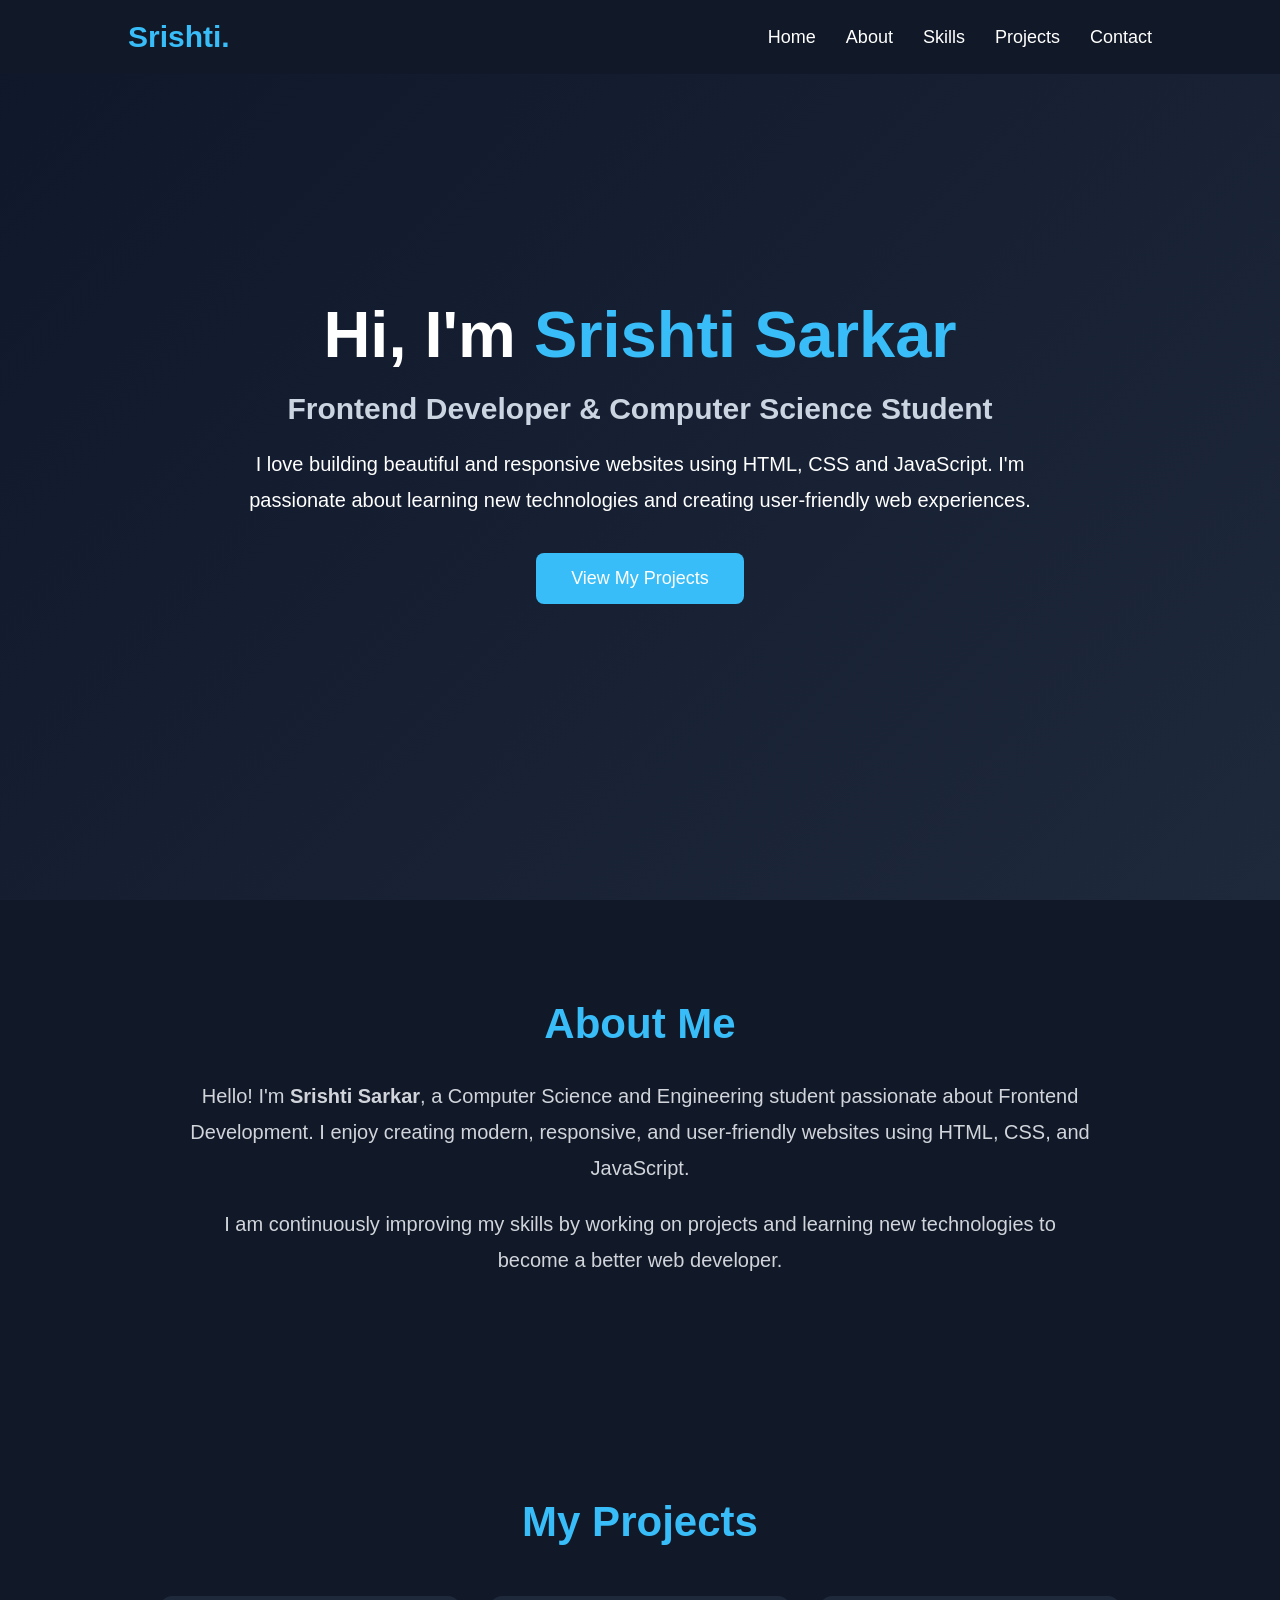
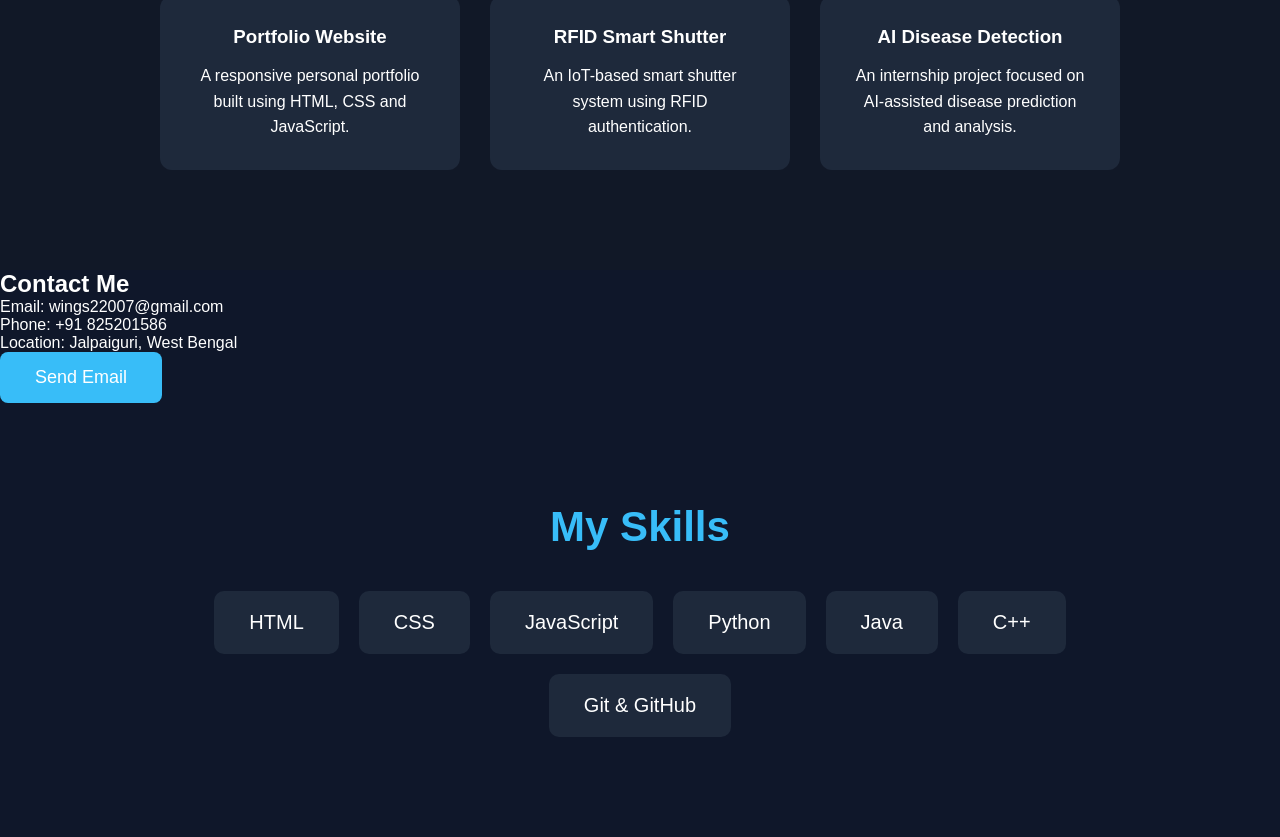
<file: index.html>
<!DOCTYPE html>
<html lang="en">
<head>
    <meta charset="UTF-8">
    <meta name="viewport" content="width=device-width, initial-scale=1.0">
    <title>Srishti Sarkar | Portfolio</title>
    <link rel="stylesheet" href="style.css">
</head>

<body>

<header>
    <nav>
        <h2 class="logo">Srishti.</h2>

        <ul class="nav-links">
            <li><a href="#home">Home</a></li>
            <li><a href="#about">About</a></li>
            <li><a href="#skills">Skills</a></li>
            <li><a href="#projects">Projects</a></li>
            <li><a href="#contact">Contact</a></li>
        </ul>
    </nav>
</header>

<section id="home" class="hero">
    <div class="hero-content">
        <h1>Hi, I'm <span>Srishti Sarkar</span></h1>
        <h2>Frontend Developer & Computer Science Student</h2>

        <p>
            I love building beautiful and responsive websites using HTML, CSS and JavaScript.
            I'm passionate about learning new technologies and creating user-friendly web experiences.
        </p>

        <a href="#projects" class="btn">View My Projects</a>
    </div>
</section>

<section id="about" class="about">
    <h2>About Me</h2>

    <p>
        Hello! I'm <strong>Srishti Sarkar</strong>, a Computer Science and Engineering student passionate about Frontend Development. I enjoy creating modern, responsive, and user-friendly websites using HTML, CSS, and JavaScript.
    </p>

    <p>
        I am continuously improving my skills by working on projects and learning new technologies to become a better web developer.
    </p>
</section>
<section id="projects" class="projects">
    <h2>My Projects</h2>

    <div class="project-container">

        <div class="project-card">
            <h3>Portfolio Website</h3>
            <p>A responsive personal portfolio built using HTML, CSS and JavaScript.</p>
        </div>

        <div class="project-card">
            <h3>RFID Smart Shutter</h3>
            <p>An IoT-based smart shutter system using RFID authentication.</p>
        </div>

        <div class="project-card">
            <h3>AI Disease Detection</h3>
            <p>An internship project focused on AI-assisted disease prediction and analysis.</p>
        </div>

    </div>
</section>
<section id="contact" class="contact">
    <h2>Contact Me</h2>

    <p>Email: wings22007@gmail.com</p>
    <p>Phone: +91 825201586</p>
    <p>Location: Jalpaiguri, West Bengal</p>

    <a href="mailto:wings22007@gmail.com" class="btn">Send Email</a>
</section>
<script src="script.js"></script>
<section id="skills" class="skills">
    <h2>My Skills</h2>

    <div class="skills-container">
        <div class="skill-card">HTML</div>
        <div class="skill-card">CSS</div>
        <div class="skill-card">JavaScript</div>
        <div class="skill-card">Python</div>
        <div class="skill-card">Java</div>
        <div class="skill-card">C++</div>
        <div class="skill-card">Git & GitHub</div>
    </div>
</section>
</body>
</html>
</file>
<file: style.css>
*{
margin:0;
padding:0;
box-sizing:border-box;
scroll-behavior:smooth;
font-family:Arial,sans-serif;
}

body{
background:#0f172a;
color:white;
}

header{
position:fixed;
width:100%;
background:#111827;
padding:20px 10%;
z-index:100;
}

nav{
display:flex;
justify-content:space-between;
align-items:center;
}

.logo{
color:#38bdf8;
font-size:30px;
}

.nav-links{
display:flex;
list-style:none;
gap:30px;
}

.nav-links a{
color:white;
text-decoration:none;
font-size:18px;
transition:.3s;
}

.nav-links a:hover{
color:#38bdf8;
}

.hero{
height:100vh;
display:flex;
justify-content:center;
align-items:center;
text-align:center;
padding:20px;
background:linear-gradient(135deg,#0f172a,#1e293b);
}

.hero-content{
max-width:800px;
}

.hero h1{
font-size:65px;
margin-bottom:20px;
}

.hero span{
color:#38bdf8;
}

.hero h2{
font-size:30px;
margin-bottom:20px;
color:#cbd5e1;
}

.hero p{
font-size:20px;
line-height:1.8;
margin-bottom:35px;
}

.btn{
display:inline-block;
padding:15px 35px;
background:#38bdf8;
color:white;
text-decoration:none;
border-radius:8px;
transition:.3s;
font-size:18px;
}

.btn:hover{
background:#0284c7;
transform:scale(1.05);
}
.about {
    padding: 100px 12%;
    background: #111827;
    text-align: center;
}

.about h2 {
    font-size: 42px;
    color: #38bdf8;
    margin-bottom: 30px;
}

.about p {
    font-size: 20px;
    line-height: 1.8;
    max-width: 900px;
    margin: 20px auto;
    color: #d1d5db;
}
.about p {
    font-size: 20px;
    line-height: 1.8;
    max-width: 900px;
    margin: 20px auto;
    color: #d1d5db;
}

.skills {
    padding: 100px 12%;
    background: #0f172a;
    text-align: center;
}

.skills h2 {
    font-size: 42px;
    color: #38bdf8;
    margin-bottom: 40px;
}

.skills-container {
    display: flex;
    flex-wrap: wrap;
    justify-content: center;
    gap: 20px;
}

.skill-card {
    background: #1e293b;
    color: white;
    padding: 20px 35px;
    border-radius: 10px;
    font-size: 20px;
    transition: 0.3s;
}

.skill-card:hover {
    background: #38bdf8;
    transform: translateY(-5px);
}
.projects{
    padding:100px 12%;
    background:#111827;
    text-align:center;
}

.projects h2{
    font-size:42px;
    color:#38bdf8;
    margin-bottom:50px;
}

.project-container{
    display:flex;
    flex-wrap:wrap;
    justify-content:center;
    gap:30px;
}

.project-card{
    background:#1e293b;
    width:300px;
    padding:30px;
    border-radius:12px;
    transition:.3s;
}

.project-card:hover{
    transform:translateY(-10px);
    background:#38bdf8;
}

.project-card h3{
    margin-bottom:15px;
}

.project-card p{
    line-height:1.6;
}
</file>
